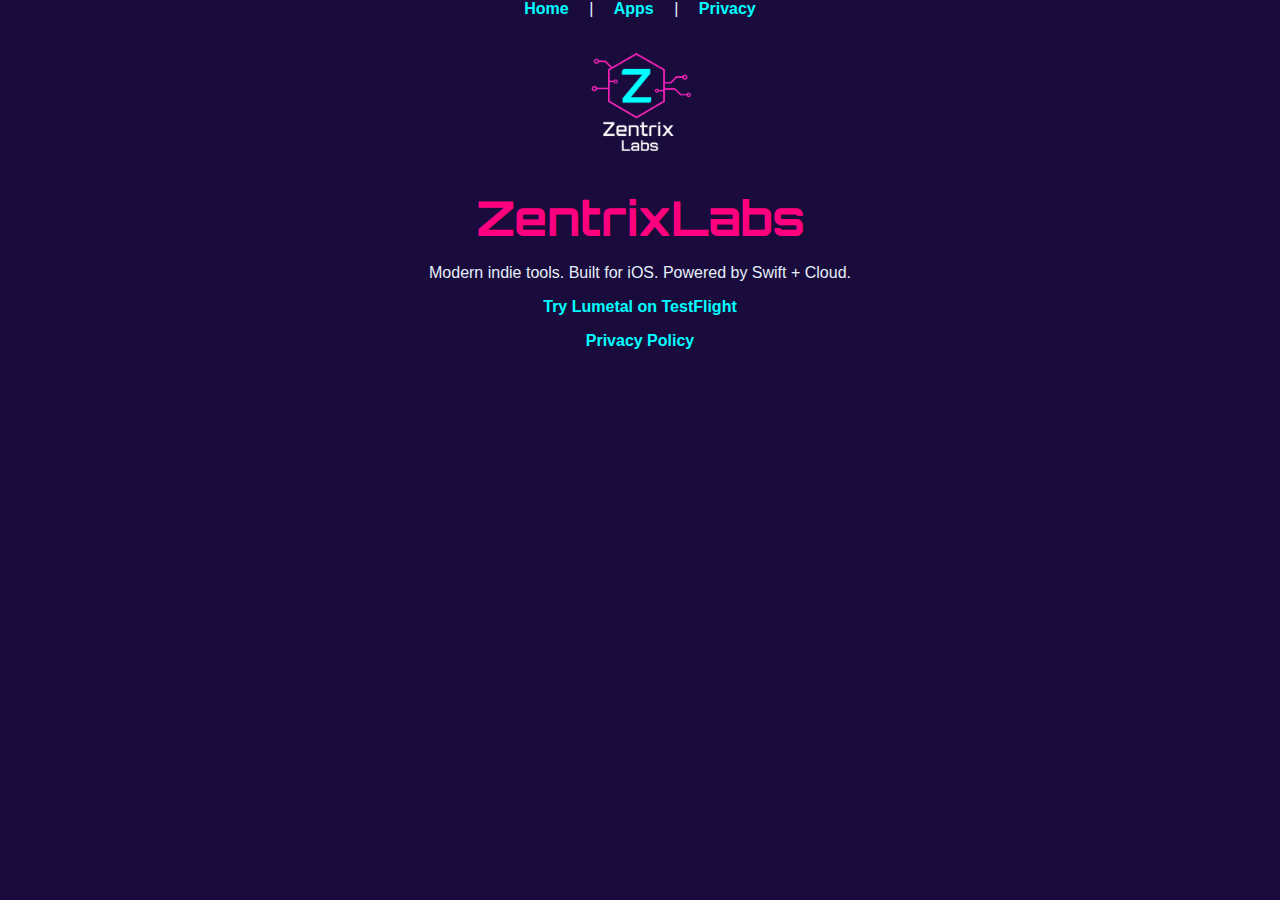
<file: Index.html>
<!DOCTYPE html>
<html lang="en">
<head>
  <meta charset="UTF-8" />
  <meta name="viewport" content="width=device-width, initial-scale=1.0"/>
  <title>ZentrixLabs</title>
  <link rel="icon" href="/favicon.png">
  <link href="https://fonts.googleapis.com/css2?family=Orbitron:wght@700&display=swap" rel="stylesheet">
  <link rel="stylesheet" href="/styles.css">
</head>
<body>
  <nav>
    <a href="/">Home</a> |
    <a href="/apps.html">Apps</a> |
    <a href="/privacy">Privacy</a>
  </nav>
  <img src="/assets/Zlogo-500x253.png" alt="ZentrixLabs logo" width="200" />
  <h1>ZentrixLabs</h1>
  <p>Modern indie tools. Built for iOS. Powered by Swift + Cloud.</p>
  <p><a href="https://testflight.apple.com/join/XXXXXX">Try Lumetal on TestFlight</a></p>
  <p><a href="https://zentrixlabs.net/privacy">Privacy Policy</a></p>
</body>
</html>
</file>
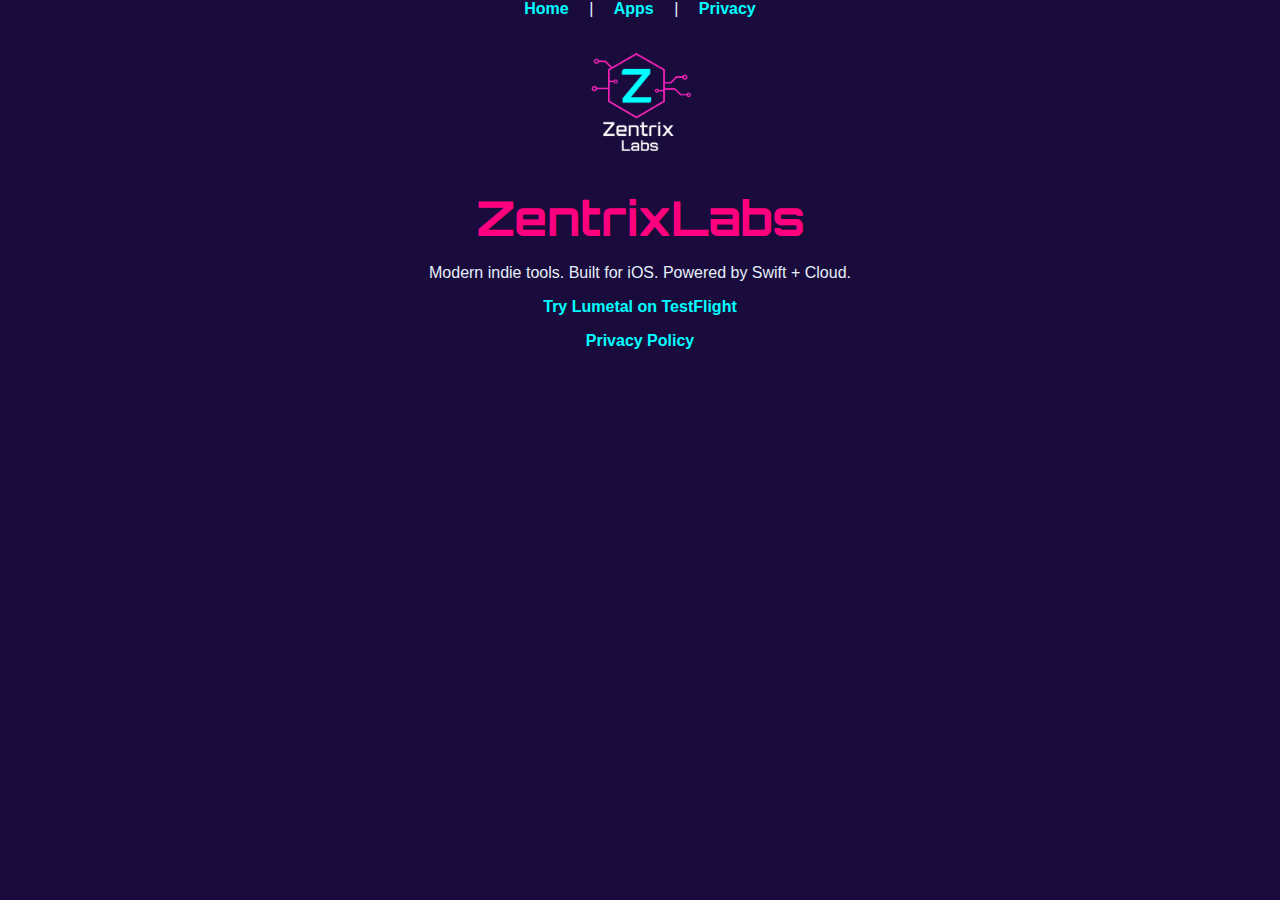
<file: index.html>
<!DOCTYPE html>
<html lang="en">
<head>
  <meta charset="UTF-8" />
  <meta name="viewport" content="width=device-width, initial-scale=1.0"/>
  <title>ZentrixLabs</title>
  <link rel="icon" href="/favicon.png">
  <link href="https://fonts.googleapis.com/css2?family=Orbitron:wght@700&display=swap" rel="stylesheet">
  <link rel="stylesheet" href="/styles.css" />
</head>
<body>
  <nav>
    <a href="/">Home</a> |
    <a href="/apps.html">Apps</a> |
    <a href="/privacy">Privacy</a>
  </nav>
  <img src="/assets/Zlogo-500x253.png" alt="ZentrixLabs logo" width="200" />
  <h1>ZentrixLabs</h1>
  <p>Modern indie tools. Built for iOS. Powered by Swift + Cloud.</p>
  <p><a href="https://testflight.apple.com/join/XXXXXX">Try Lumetal on TestFlight</a></p>
  <p><a href="https://zentrixlabs.net/privacy">Privacy Policy</a></p>
</body>
</html>
</file>
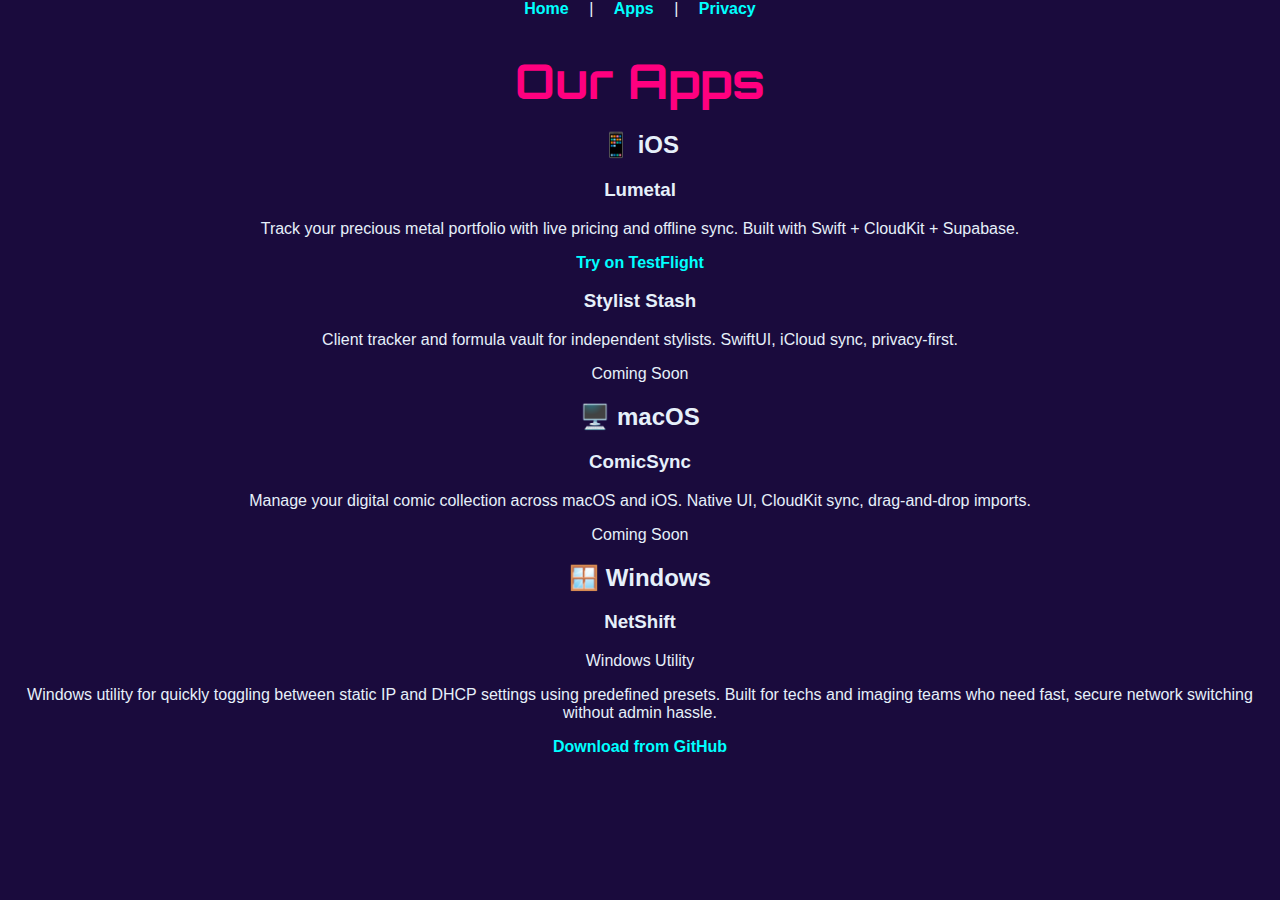
<file: apps.html>
<!DOCTYPE html>
<html lang="en">
<head>
  <meta charset="UTF-8" />
  <meta name="viewport" content="width=device-width, initial-scale=1.0" />
  <title>ZentrixLabs Apps</title>
  <link rel="icon" href="/favicon.png" />
  <link href="https://fonts.googleapis.com/css2?family=Orbitron:wght@700&display=swap" rel="stylesheet" />
  <link rel="stylesheet" href="/styles.css" />
</head>
<body>
  <nav>
    <a href="/">Home</a> |
    <a href="/apps.html">Apps</a> |
    <a href="/privacy">Privacy</a>
  </nav>

  <h1>Our Apps</h1>

  <section id="apps">
    <h2>📱 iOS</h2>
    <div class="app-card">
      <h3>Lumetal</h3>
      <p>Track your precious metal portfolio with live pricing and offline sync. Built with Swift + CloudKit + Supabase.</p>
      <a href="https://testflight.apple.com/join/XXXXXX">Try on TestFlight</a>
    </div>

    <div class="app-card">
      <h3>Stylist Stash</h3>
      <p>Client tracker and formula vault for independent stylists. SwiftUI, iCloud sync, privacy-first.</p>
      <span>Coming Soon</span>
    </div>

    <h2>🖥️ macOS</h2>
    <div class="app-card">
      <h3>ComicSync</h3>
      <p>Manage your digital comic collection across macOS and iOS. Native UI, CloudKit sync, drag-and-drop imports.</p>
      <span>Coming Soon</span>
    </div>

    <h2>🪟 Windows</h2>
    <div class="app-card">
      <h3>NetShift</h3>
      <span class="badge">Windows Utility</span>
      <p>Windows utility for quickly toggling between static IP and DHCP settings using predefined presets. Built for techs and imaging teams who need fast, secure network switching without admin hassle.</p>
      <a href="https://github.com/ZentrixLabs/NetShift" target="_blank">Download from GitHub</a>
    </div>
  </section>
</body>
</html>
</file>
<file: styles.css>
html, body {
  height: 100%;
  margin: 0;
  padding: 0;
  background: #1A0B3D;
  font-family: sans-serif;
  color: #E6F0FA;
  text-align: center;
}

a {
  color: #00FFFF;
  text-decoration: none;
  font-weight: bold;
}

h1 {
  font-family: 'Orbitron', sans-serif;
  font-size: 3rem;
  color: #FF007F;
  margin-bottom: 1rem;
}

nav {
  margin-bottom: 2rem;
}

nav a {
  margin: 0 1rem;
}
</file>
